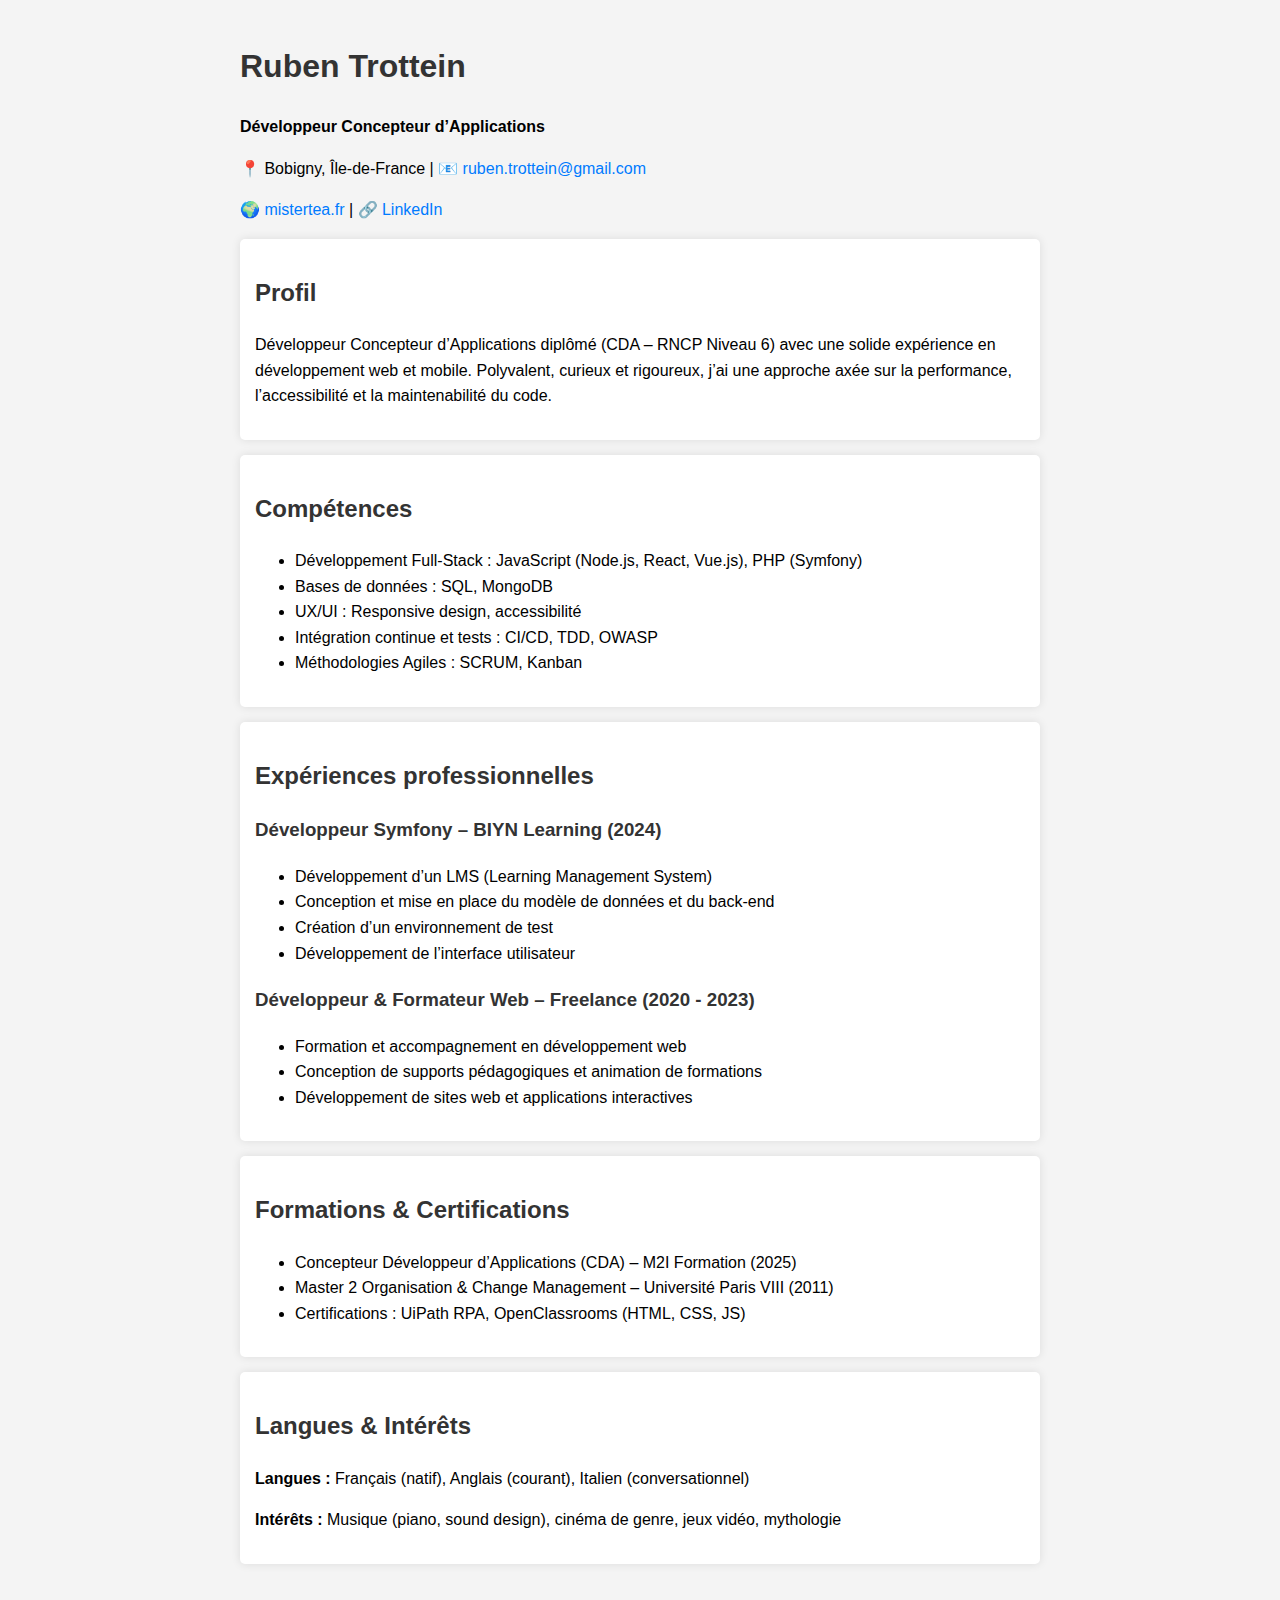
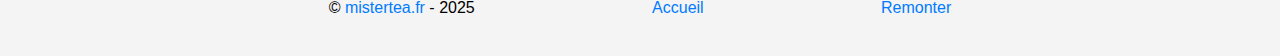
<file: cv.html>
<!DOCTYPE html>
<html lang="fr">
<head>
    <meta charset="UTF-8">
    <meta name="viewport" content="width=device-width, initial-scale=1.0">
    <title>Ruben Trottein - Développeur Concepteur d’Applications</title>
    <link rel="stylesheet" href="css/cv.css">
</head>
<body>
    <header>
        <h1>Ruben Trottein</h1>
        <p><strong>Développeur Concepteur d’Applications</strong></p>
        <p>📍 Bobigny, Île-de-France | 📧 <a href="mailto:ruben.trottein@gmail.com">ruben.trottein@gmail.com</a></p>
        <p>🌍 <a href="https://mistertea.fr">mistertea.fr</a> | 🔗 <a href="https://www.linkedin.com/in/ruben-trottein/">LinkedIn</a></p>
    </header>
    
    <section class="section">
        <h2>Profil</h2>
        <p>Développeur Concepteur d’Applications diplômé (CDA – RNCP Niveau 6) avec une solide expérience en développement web et mobile. Polyvalent, curieux et rigoureux, j’ai une approche axée sur la performance, l’accessibilité et la maintenabilité du code.</p>
    </section>
    
    <section class="section">
        <h2>Compétences</h2>
        <ul>
            <li>Développement Full-Stack : JavaScript (Node.js, React, Vue.js), PHP (Symfony)</li>
            <li>Bases de données : SQL, MongoDB</li>
            <li>UX/UI : Responsive design, accessibilité</li>
            <li>Intégration continue et tests : CI/CD, TDD, OWASP</li>
            <li>Méthodologies Agiles : SCRUM, Kanban</li>
        </ul>
    </section>
    
    <section class="section">
        <h2>Expériences professionnelles</h2>
        <h3>Développeur Symfony – BIYN Learning (2024)</h3>
        <ul>
            <li>Développement d’un LMS (Learning Management System)</li>
            <li>Conception et mise en place du modèle de données et du back-end</li>
            <li>Création d’un environnement de test</li>
            <li>Développement de l’interface utilisateur</li>
        </ul>
        <h3>Développeur & Formateur Web – Freelance (2020 - 2023)</h3>
        <ul>
            <li>Formation et accompagnement en développement web</li>
            <li>Conception de supports pédagogiques et animation de formations</li>
            <li>Développement de sites web et applications interactives</li>
        </ul>
    </section>
    
    <section class="section">
        <h2>Formations & Certifications</h2>
        <ul>
            <li>Concepteur Développeur d’Applications (CDA) – M2I Formation (2025)</li>
            <li>Master 2 Organisation & Change Management – Université Paris VIII (2011)</li>
            <li>Certifications : UiPath RPA, OpenClassrooms (HTML, CSS, JS)</li>
        </ul>
    </section>
    
    <section class="section">
        <h2>Langues & Intérêts</h2>
        <p><strong>Langues :</strong> Français (natif), Anglais (courant), Italien (conversationnel)</p>
        <p><strong>Intérêts :</strong> Musique (piano, sound design), cinéma de genre, jeux vidéo, mythologie</p>
    </section>
    
    <footer>
        <p>&copy; <a href="https://mistertea.fr">mistertea.fr</a> - 2025</p>
        <p><a href="https://mistertea.fr/pro">Accueil</a></p>
        <a href="#">Remonter</a>
    </footer>
</body>
</html>
</file>
<file: css/cv.css>
body {
    font-family: Arial, sans-serif;
    line-height: 1.6;
    max-width: 800px;
    margin: auto;
    padding: 20px;
    background-color: #f4f4f4;
}
h1, h2, h3 {
    color: #333;
}
a {
    color: #007bff;
    text-decoration: none;
}
a:hover {
    text-decoration: underline;
}
.section {
    background: white;
    padding: 15px;
    margin-bottom: 15px;
    border-radius: 5px;
    box-shadow: 0 0 10px rgba(0, 0, 0, 0.1);
}
footer{
    display: flex;
    justify-content: space-around;
    align-items: center;
}
</file>
